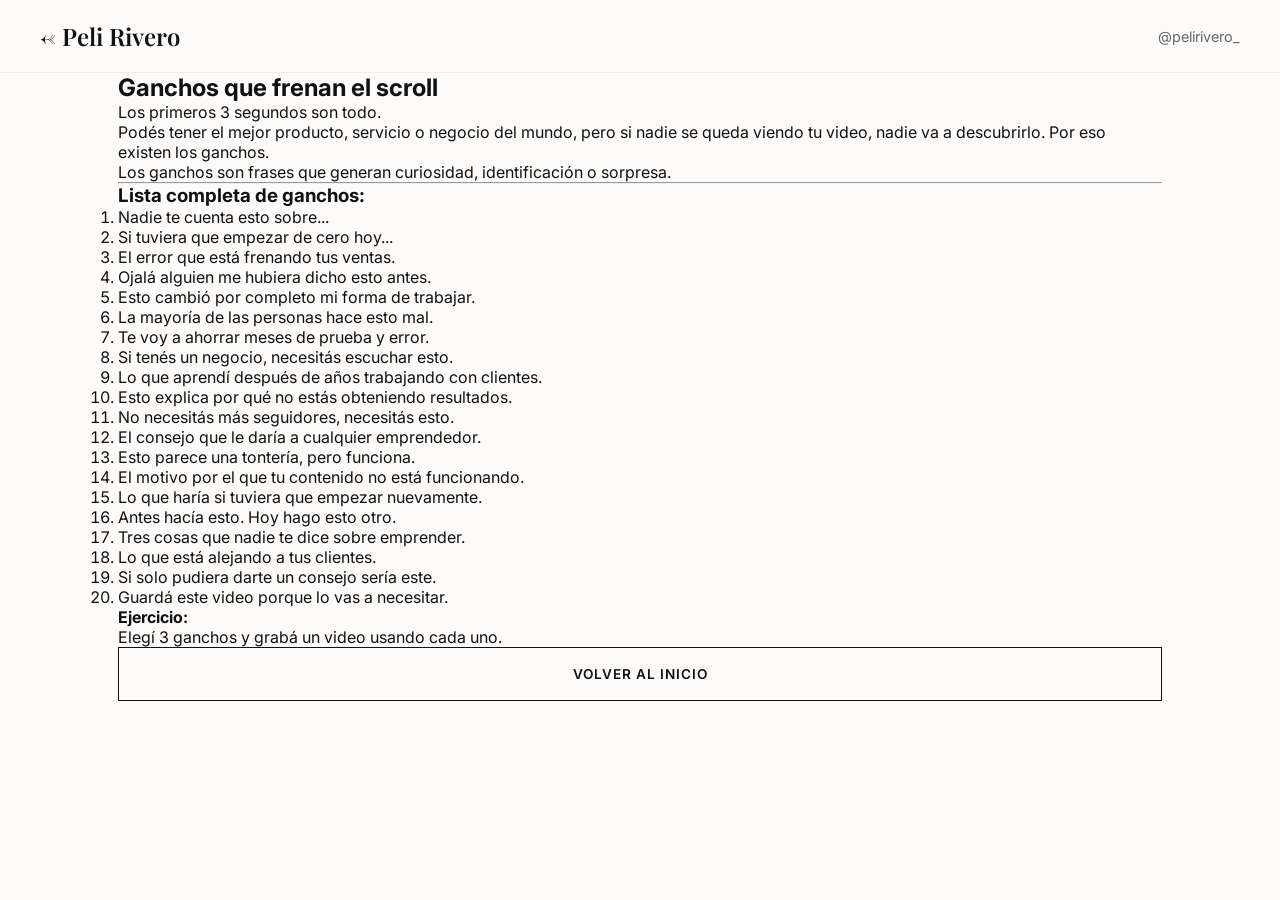
<file: hooks.html>
<!DOCTYPE html>
<html lang="es">
<head>
    <meta charset="UTF-8">
    <meta name="viewport" content="width=device-width, initial-scale=1.0">
    <title>Ganchos que frenan el scroll - Peli Rivero</title>
    <link rel="preconnect" href="https://fonts.googleapis.com">
    <link rel="preconnect" href="https://fonts.gstatic.com" crossorigin>
    <link href="https://fonts.googleapis.com/css2?family=Inter:wght@300;400;500&family=Playfair+Display:ital,wght@0,400;0,600;1,400&display=swap" rel="stylesheet">
    <link rel="stylesheet" href="style.css">
</head>
<body class="bg-light">
    <div id="progress-bar" class="progress-bar"></div>
    <header class="main-header">
        <div class="header-container">
            <a href="index.html" class="brand-logo">← Peli Rivero</a>
            <a href="https://wa.me/5491164274114" target="_blank" rel="noopener" class="nav-instagram">@pelirivero_</a>
        </div>
    </header>
    <main class="container container-narrow section-padding">
        <article class="editorial-article">
            <header class="article-header">
                <h1>Ganchos que frenan el scroll</h1>
                <p class="article-lead">Los primeros 3 segundos son todo.</p>
            </header>
            <div class="article-body">
                <p>Podés tener el mejor producto, servicio o negocio del mundo, pero si nadie se queda viendo tu video, nadie va a descubrirlo. Por eso existen los ganchos.</p>
                <p>Los ganchos son frases que generan curiosidad, identificación o sorpresa.</p>
                <hr class="separator">
                <h3>Lista completa de ganchos:</h3>
                <ol class="hooks-list">
                    <li>Nadie te cuenta esto sobre...</li>
                    <li>Si tuviera que empezar de cero hoy...</li>
                    <li>El error que está frenando tus ventas.</li>
                    <li>Ojalá alguien me hubiera dicho esto antes.</li>
                    <li>Esto cambió por completo mi forma de trabajar.</li>
                    <li>La mayoría de las personas hace esto mal.</li>
                    <li>Te voy a ahorrar meses de prueba y error.</li>
                    <li>Si tenés un negocio, necesitás escuchar esto.</li>
                    <li>Lo que aprendí después de años trabajando con clientes.</li>
                    <li>Esto explica por qué no estás obteniendo resultados.</li>
                    <li>No necesitás más seguidores, necesitás esto.</li>
                    <li>El consejo que le daría a cualquier emprendedor.</li>
                    <li>Esto parece una tontería, pero funciona.</li>
                    <li>El motivo por el que tu contenido no está funcionando.</li>
                    <li>Lo que haría si tuviera que empezar nuevamente.</li>
                    <li>Antes hacía esto. Hoy hago esto otro.</li>
                    <li>Tres cosas que nadie te dice sobre emprender.</li>
                    <li>Lo que está alejando a tus clientes.</li>
                    <li>Si solo pudiera darte un consejo sería este.</li>
                    <li>Guardá este video porque lo vas a necesitar.</li>
                </ol>
                <div class="exercise-box">
                    <h4>Ejercicio:</h4>
                    <p>Elegí 3 ganchos y grabá un video usando cada uno.</p>
                </div>
            </div>
            <div class="article-footer text-center style-margin-top">
                <a href="index.html" class="btn btn-secondary">Volver al Inicio</a>
            </div>
        </article>
    </main>
    <script src="script.js"></script>
</body>
</html>
</file>
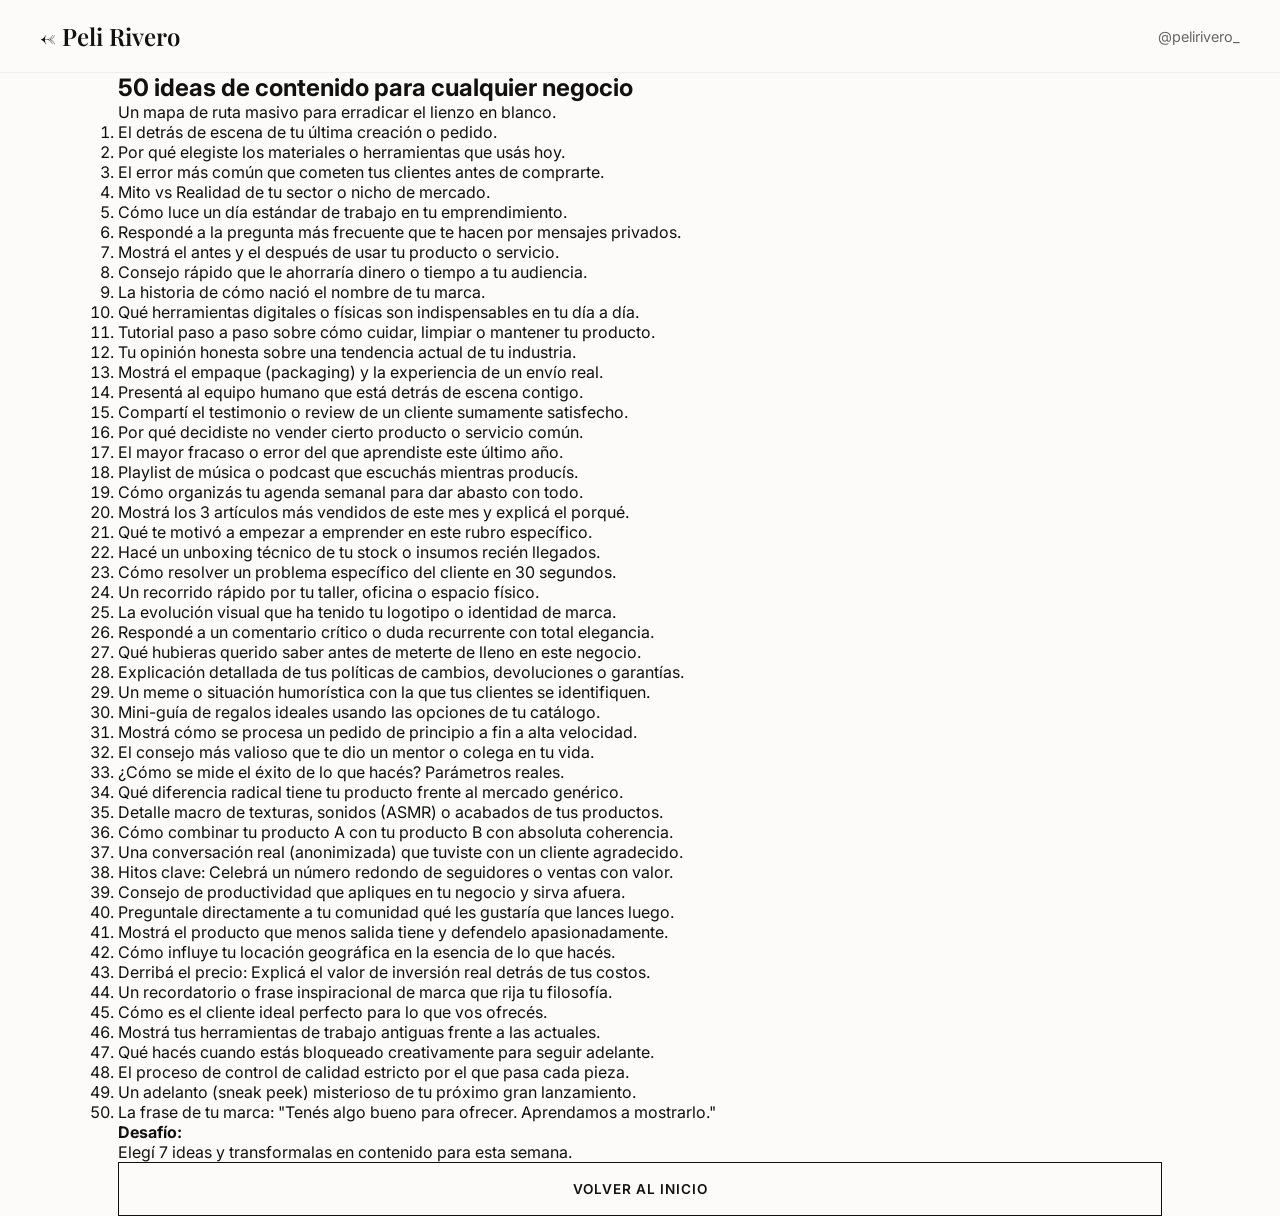
<file: ideas.html>
<!DOCTYPE html>
<html lang="es">
<head>
    <meta charset="UTF-8">
    <meta name="viewport" content="width=device-width, initial-scale=1.0">
    <title>50 Ideas de Contenido - Peli Rivero</title>
    <link rel="preconnect" href="https://fonts.googleapis.com">
    <link rel="preconnect" href="https://fonts.gstatic.com" crossorigin>
    <link href="https://fonts.googleapis.com/css2?family=Inter:wght@300;400;500&family=Playfair+Display:ital,wght@0,400;0,600;1,400&display=swap" rel="stylesheet">
    <link rel="stylesheet" href="style.css">
</head>
<body class="bg-light">
    <div id="progress-bar" class="progress-bar"></div>
    <header class="main-header">
        <div class="header-container">
            <a href="index.html" class="brand-logo">← Peli Rivero</a>
            <a href="https://wa.me/5491164274114" target="_blank" rel="noopener" class="nav-instagram">@pelirivero_</a>
        </div>
    </header>
    <main class="container container-narrow section-padding">
        <article class="editorial-article">
            <header class="article-header">
                <h1>50 ideas de contenido para cualquier negocio</h1>
                <p class="article-lead">Un mapa de ruta masivo para erradicar el lienzo en blanco.</p>
            </header>
            <div class="article-body">
                <ol class="hooks-list">
                    <li>El detrás de escena de tu última creación o pedido.</li>
                    <li>Por qué elegiste los materiales o herramientas que usás hoy.</li>
                    <li>El error más común que cometen tus clientes antes de comprarte.</li>
                    <li>Mito vs Realidad de tu sector o nicho de mercado.</li>
                    <li>Cómo luce un día estándar de trabajo en tu emprendimiento.</li>
                    <li>Respondé a la pregunta más frecuente que te hacen por mensajes privados.</li>
                    <li>Mostrá el antes y el después de usar tu producto o servicio.</li>
                    <li>Consejo rápido que le ahorraría dinero o tiempo a tu audiencia.</li>
                    <li>La historia de cómo nació el nombre de tu marca.</li>
                    <li>Qué herramientas digitales o físicas son indispensables en tu día a día.</li>
                    <li>Tutorial paso a paso sobre cómo cuidar, limpiar o mantener tu producto.</li>
                    <li>Tu opinión honesta sobre una tendencia actual de tu industria.</li>
                    <li>Mostrá el empaque (packaging) y la experiencia de un envío real.</li>
                    <li>Presentá al equipo humano que está detrás de escena contigo.</li>
                    <li>Compartí el testimonio o review de un cliente sumamente satisfecho.</li>
                    <li>Por qué decidiste no vender cierto producto o servicio común.</li>
                    <li>El mayor fracaso o error del que aprendiste este último año.</li>
                    <li>Playlist de música o podcast que escuchás mientras producís.</li>
                    <li>Cómo organizás tu agenda semanal para dar abasto con todo.</li>
                    <li>Mostrá los 3 artículos más vendidos de este mes y explicá el porqué.</li>
                    <li>Qué te motivó a empezar a emprender en este rubro específico.</li>
                    <li>Hacé un unboxing técnico de tu stock o insumos recién llegados.</li>
                    <li>Cómo resolver un problema específico del cliente en 30 segundos.</li>
                    <li>Un recorrido rápido por tu taller, oficina o espacio físico.</li>
                    <li>La evolución visual que ha tenido tu logotipo o identidad de marca.</li>
                    <li>Respondé a un comentario crítico o duda recurrente con total elegancia.</li>
                    <li>Qué hubieras querido saber antes de meterte de lleno en este negocio.</li>
                    <li>Explicación detallada de tus políticas de cambios, devoluciones o garantías.</li>
                    <li>Un meme o situación humorística con la que tus clientes se identifiquen.</li>
                    <li>Mini-guía de regalos ideales usando las opciones de tu catálogo.</li>
                    <li>Mostrá cómo se procesa un pedido de principio a fin a alta velocidad.</li>
                    <li>El consejo más valioso que te dio un mentor o colega en tu vida.</li>
                    <li>¿Cómo se mide el éxito de lo que hacés? Parámetros reales.</li>
                    <li>Qué diferencia radical tiene tu producto frente al mercado genérico.</li>
                    <li>Detalle macro de texturas, sonidos (ASMR) o acabados de tus productos.</li>
                    <li>Cómo combinar tu producto A con tu producto B con absoluta coherencia.</li>
                    <li>Una conversación real (anonimizada) que tuviste con un cliente agradecido.</li>
                    <li>Hitos clave: Celebrá un número redondo de seguidores o ventas con valor.</li>
                    <li>Consejo de productividad que apliques en tu negocio y sirva afuera.</li>
                    <li>Preguntale directamente a tu comunidad qué les gustaría que lances luego.</li>
                    <li>Mostrá el producto que menos salida tiene y defendelo apasionadamente.</li>
                    <li>Cómo influye tu locación geográfica en la esencia de lo que hacés.</li>
                    <li>Derribá el precio: Explicá el valor de inversión real detrás de tus costos.</li>
                    <li>Un recordatorio o frase inspiracional de marca que rija tu filosofía.</li>
                    <li>Cómo es el cliente ideal perfecto para lo que vos ofrecés.</li>
                    <li>Mostrá tus herramientas de trabajo antiguas frente a las actuales.</li>
                    <li>Qué hacés cuando estás bloqueado creativamente para seguir adelante.</li>
                    <li>El proceso de control de calidad estricto por el que pasa cada pieza.</li>
                    <li>Un adelanto (sneak peek) misterioso de tu próximo gran lanzamiento.</li>
                    <li>La frase de tu marca: "Tenés algo bueno para ofrecer. Aprendamos a mostrarlo."</li>
                </ol>
                <div class="exercise-box">
                    <h4>Desafío:</h4>
                    <p>Elegí 7 ideas y transformalas en contenido para esta semana.</p>
                </div>
            </div>
            <div class="article-footer text-center style-margin-top">
                <a href="index.html" class="btn btn-secondary">Volver al Inicio</a>
            </div>
        </article>
    </main>
    <script src="script.js"></script>
</body>
</html>
</file>
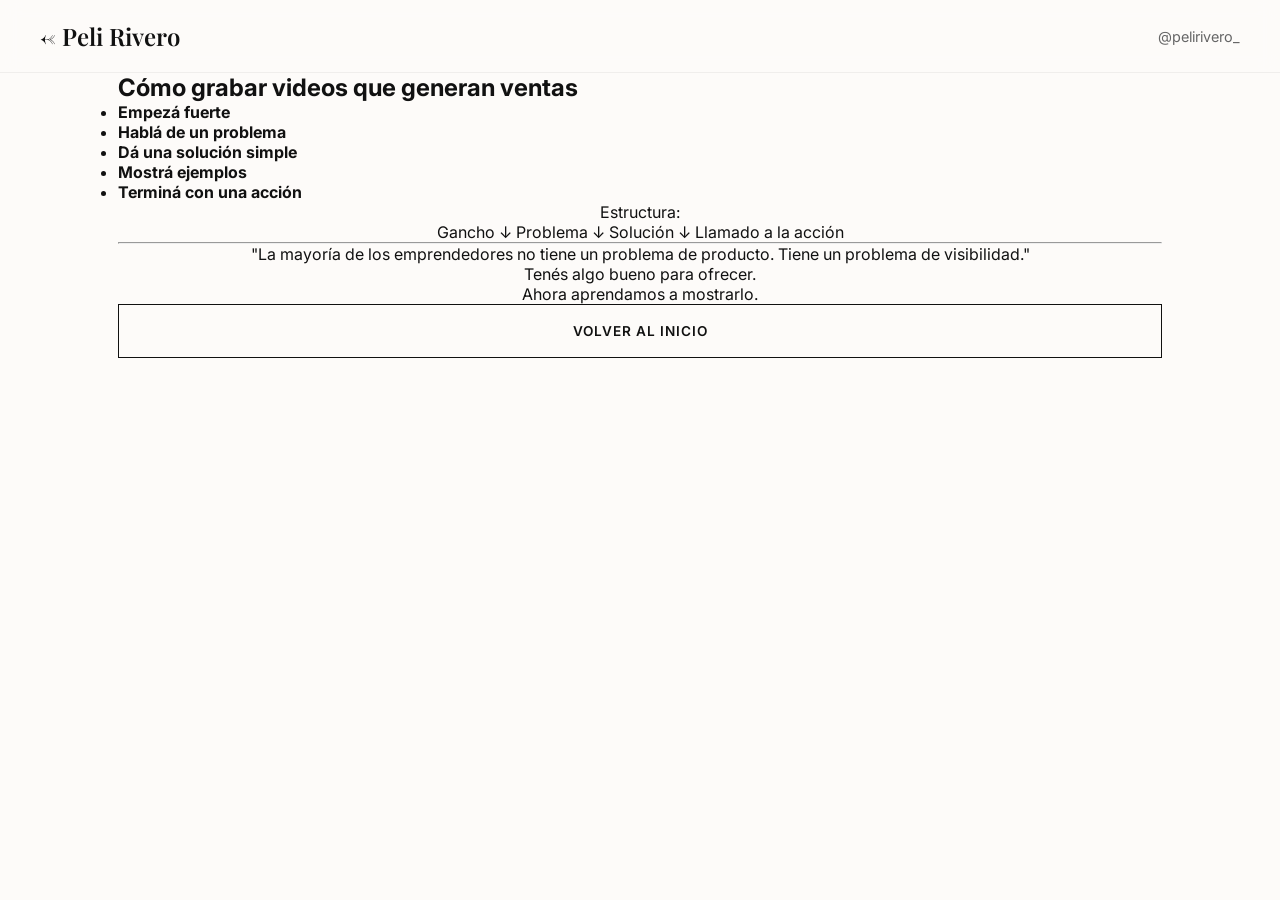
<file: videos.html>
<!DOCTYPE html>
<html lang="es">
<head>
    <meta charset="UTF-8">
    <meta name="viewport" content="width=device-width, initial-scale=1.0">
    <title>Cómo grabar videos que generan ventas - Peli Rivero</title>
    <link rel="preconnect" href="https://fonts.googleapis.com">
    <link rel="preconnect" href="https://fonts.gstatic.com" crossorigin>
    <link href="https://fonts.googleapis.com/css2?family=Inter:wght@300;400;500&family=Playfair+Display:ital,wght@0,400;0,600;1,400&display=swap" rel="stylesheet">
    <link rel="stylesheet" href="style.css">
</head>
<body class="bg-light">
    <div id="progress-bar" class="progress-bar"></div>
    <header class="main-header">
        <div class="header-container">
            <a href="index.html" class="brand-logo">← Peli Rivero</a>
            <a href="https://wa.me/5491164274114" target="_blank" rel="noopener" class="nav-instagram">@pelirivero_</a>
        </div>
    </header>
    <main class="container container-narrow section-padding">
        <article class="editorial-article">
            <header class="article-header">
                <h1>Cómo grabar videos que generan ventas</h1>
            </header>
            <div class="article-body">
                <ul class="clean-list-editorial">
                    <li><strong>Empezá fuerte</strong></li>
                    <li><strong>Hablá de un problema</strong></li>
                    <li><strong>Dá una solución simple</strong></li>
                    <li><strong>Mostrá ejemplos</strong></li>
                    <li><strong>Terminá con una acción</strong></li>
                </ul>
                <div class="formula-box text-center">
                    <p class="formula-title">Estructura:</p>
                    <p class="formula-flow">Gancho <span class="arrow">↓</span> Problema <span class="arrow">↓</span> Solución <span class="arrow">↓</span> Llamado a la acción</p>
                </div>
                <hr class="separator">
                <div class="editorial-manifesto text-center">
                    <p class="manifesto-quote">"La mayoría de los emprendedores no tiene un problema de producto. Tiene un problema de visibilidad."</p>
                    <p class="manifesto-brand-phrase">Tenés algo bueno para ofrecer. <br><span>Ahora aprendamos a mostrarlo.</span></p>
                </div>
            </div>
            <div class="article-footer text-center style-margin-top">
                <a href="index.html" class="btn btn-secondary">Volver al Inicio</a>
            </div>
        </article>
    </main>
    <script src="script.js"></script>
</body>
</html>
</file>
<file: style.css>
@import url('https://fonts.googleapis.com/css2?family=Inter:wght@300;400;500;600&family=Playfair+Display:ital,wght=0,400;0,600;1,400&display=swap');

:root {
    --bg-light: #FDFBF9;
    --bg-cream: #F5F0EA;
    --champagne-dark: #C4A482;
    --champagne-muted: #E8DFD3;
    --dark-editorial: #111111;
    --gray-editorial: #666666;
    --white: #FFFFFF;
    --font-title: 'Playfair Display', Georgia, serif;
    --font-body: 'Inter', Helvetica, Arial, sans-serif;
}

* { box-sizing: border-box; margin: 0; padding: 0; }
body { 
    background-color: var(--bg-light); 
    color: var(--dark-editorial); 
    font-family: var(--font-body); 
    overflow-x: hidden;
}

.container { width: 100%; max-width: 1100px; margin: 0 auto; padding: 0 28px; }
.text-center { text-align: center; }

/* Cabecera */
.main-header { background-color: rgba(253, 251, 249, 0.85); backdrop-filter: blur(10px); border-bottom: 1px solid rgba(0,0,0,0.05); padding: 20px 24px; position: sticky; top: 0; z-index: 100; }
.header-container { display: flex; justify-content: space-between; align-items: center; max-width: 1200px; margin: 0 auto; }
.brand-logo { font-family: var(--font-title); font-size: 1.5rem; font-weight: 600; color: var(--dark-editorial); text-decoration: none; }
.nav-instagram { font-family: var(--font-body); font-size: 0.9rem; color: var(--gray-editorial); text-decoration: none; }

/* Héroe */
.hero { padding: 60px 24px; display: flex; flex-direction: column; background-color: var(--bg-light); }
.hero-tagline { font-size: 0.85rem; font-weight: 600; text-transform: uppercase; letter-spacing: 2px; color: var(--champagne-dark); margin-bottom: 15px; display: block; }
.hero h1 { font-family: var(--font-title); font-size: 2.6rem; line-height: 1.2; color: var(--dark-editorial); margin-bottom: 20px; font-weight: 400; }
.hero-subtitle { font-size: 1.1rem; line-height: 1.6; color: var(--gray-editorial); margin-bottom: 35px; }

/* Botones */
.cta-group { display: flex; flex-direction: column; gap: 12px; }
.btn { display: block; width: 100%; padding: 18px; font-family: var(--font-body); font-size: 0.85rem; font-weight: 600; text-transform: uppercase; letter-spacing: 1px; text-decoration: none; text-align: center; border: 1px solid transparent; transition: all 0.3s ease; border-radius: 0; }
.btn-primary { background-color: var(--dark-editorial); color: var(--bg-light); }
.btn-secondary { background-color: transparent; color: var(--dark-editorial); border: 1px solid var(--dark-editorial); }

.hero-image-wrapper { width: 100%; margin-top: 30px; }
.image-placeholder { width: 100%; background-color: var(--bg-cream); border: 1px dashed var(--champagne-dark); padding: 60px 40px; text-align: center; color: var(--champagne-dark); font-family: var(--font-title); font-style: italic; }

/* Sección Interactiva */
.rubros-section { background-color: var(--bg-cream); padding: 60px 24px; border-top: 1px solid rgba(0,0,0,0.05); }
.rubros-container { display: flex; flex-direction: column; gap: 10px; margin: 25px 0; }
.rubro-btn { background-color: var(--white); border: 1px solid rgba(0,0,0,0.1); padding: 18px; text-align: left; font-family: var(--font-title); font-size: 1.1rem; cursor: pointer; display: flex; justify-content: space-between; align-items: center; width: 100%; transition: all 0.3s ease; }
.rubro-btn::after { content: '→'; color: var(--champagne-dark); }
.rubro-btn.active { background-color: var(--dark-editorial); color: var(--white); }

.rubro-content-box { background-color: var(--white); border-left: 4px solid var(--champagne-dark); padding: 25px; margin-top: 15px; display: none; opacity: 0; transform: translateY(10px); transition: all 0.4s ease; }
.rubro-content-box.active { display: block; opacity: 1; transform: translateY(0); }
.rubro-content-box h4 { font-family: var(--font-title); font-size: 1.3rem; margin-bottom: 10px; color: var(--dark-editorial); }
.rubro-content-box p { font-size: 1rem; line-height: 1.6; color: var(--gray-editorial); }

/* Bloque de dolor (Negro) */
.pain-points { background-color: var(--dark-editorial); color: var(--bg-light); padding: 80px 24px; }
.pain-points .section-title { color: var(--white); font-family: var(--font-title); font-size: 2.2rem; margin-bottom: 40px; }
.grid-cards { display: flex; flex-direction: column; gap: 20px; }
.card-pain { background-color: #1c1c1c; padding: 30px 24px; border-left: 3px solid var(--champagne-dark); }
.card-pain p { font-size: 1.05rem; line-height: 1.5; color: #e0e0e0; }
.pain-footer-text { margin-top: 45px; }
.editorial-quote { font-family: var(--font-title); font-style: italic; font-size: 1.6rem; line-height: 1.4; color: var(--bg-light); }
.editorial-quote strong { color: var(--champagne-dark); font-weight: 400; }

/* Recursos */
.resources { background-color: #EFECE8; padding: 80px 24px; }
.section-title { font-family: var(--font-title); font-size: 2.2rem; margin-bottom: 40px; }
.grid-three { display: flex; flex-direction: column; gap: 20px; }
.card-resource { background-color: var(--white); padding: 35px 24px; border: 1px solid rgba(0,0,0,0.03); }
.card-resource h3 { font-family: var(--font-title); font-size: 1.4rem; margin-bottom: 15px; font-weight: 400; }
.link-editorial { font-family: var(--font-title); font-style: italic; color: var(--dark-editorial); text-decoration: none; border-bottom: 1px solid var(--champagne-dark); padding-bottom: 2px; display: inline-block; }

.footer-legal { padding: 40px 24px; text-align: center; color: var(--gray-editorial); font-size: 0.85rem; background-color: var(--bg-light); }

@media (min-width: 768px) {
    .hero { flex-direction: row; align-items: center; gap: 40px; padding: 100px 40px; }
    .hero-content, .hero-image-wrapper { width: 50%; margin-top: 0; }
    .hero h1 { font-size: 3.5rem; }
    .cta-group { flex-direction: row; }
    .btn { width: auto; padding: 18px 35px; }
    .rubros-container { flex-direction: row; justify-content: center; }
    .rubro-btn { width: 220px; }
    .grid-cards, .grid-three { display: grid; grid-template-columns: repeat(3, 1fr); gap: 25px; }
}
</file>
